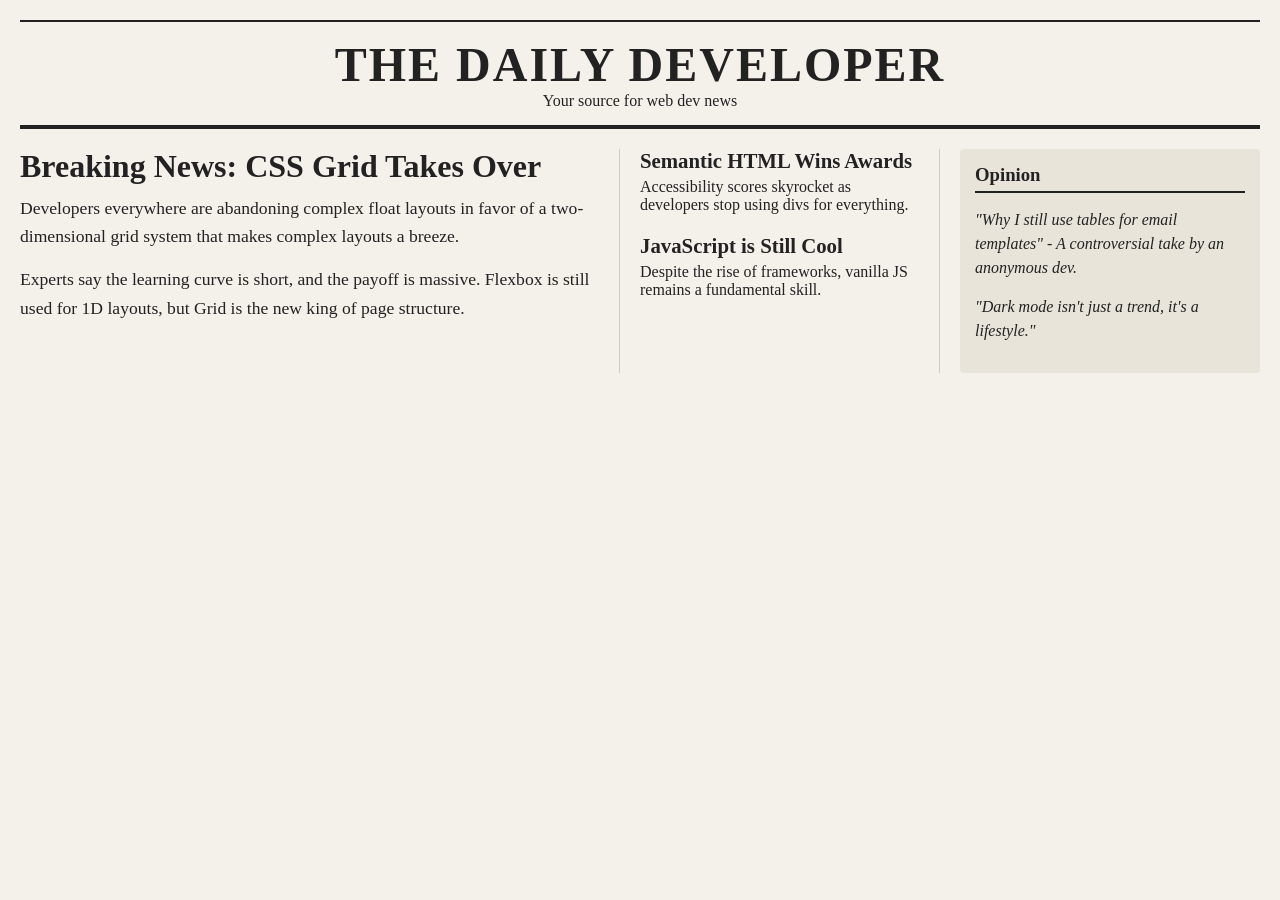
<file: P11_Newspaper_Grid/index.html>
<!DOCTYPE html>
<html lang="en">
<head>
    <meta charset="UTF-8">
    <meta name="viewport" content="width=device-width, initial-scale=1.0">
    <title>P11 - Newspaper Grid</title>
    <link rel="stylesheet" href="styles.css">
</head>
<body>

    <header class="newspaper-header">
        <h1>The Daily Developer</h1>
        <p>Your source for web dev news</p>
    </header>

    <main class="newspaper-grid">
        <article class="main-story">
            <h2>Breaking News: CSS Grid Takes Over</h2>
            <p>Developers everywhere are abandoning complex float layouts in favor of a two-dimensional grid system that makes complex layouts a breeze.</p>
            <p>Experts say the learning curve is short, and the payoff is massive. Flexbox is still used for 1D layouts, but Grid is the new king of page structure.</p>
        </article>

        <section class="secondary-stories">
            <article>
                <h3>Semantic HTML Wins Awards</h3>
                <p>Accessibility scores skyrocket as developers stop using divs for everything.</p>
            </article>
            <article>
                <h3>JavaScript is Still Cool</h3>
                <p>Despite the rise of frameworks, vanilla JS remains a fundamental skill.</p>
            </article>
        </section>

        <aside class="opinion-column">
            <h3>Opinion</h3>
            <p>"Why I still use tables for email templates" - A controversial take by an anonymous dev.</p>
            <p>"Dark mode isn't just a trend, it's a lifestyle."</p>
        </aside>
    </main>

</body>
</html>
</file>
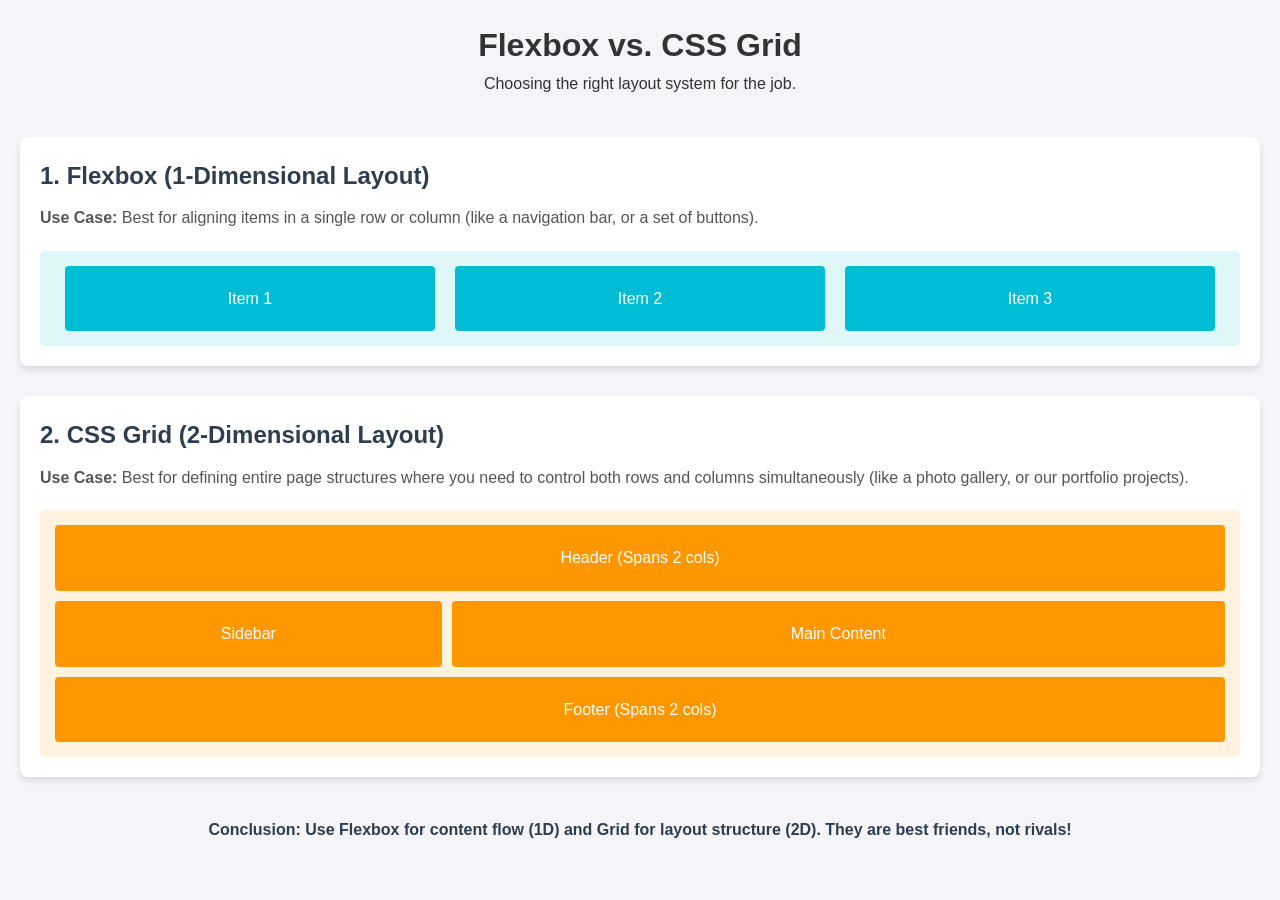
<file: P13_Flexbox_vs_Grid/index.html>
<!DOCTYPE html>
<html lang="en">
<head>
    <meta charset="UTF-8">
    <meta name="viewport" content="width=device-width, initial-scale=1.0">
    <title>P13 - Flexbox vs Grid</title>
    <link rel="stylesheet" href="styles.css">
</head>
<body>

    <header>
        <h1>Flexbox vs. CSS Grid</h1>
        <p>Choosing the right layout system for the job.</p>
    </header>

    <main>
        <section class="demo-section">
            <h2>1. Flexbox (1-Dimensional Layout)</h2>
            <p><strong>Use Case:</strong> Best for aligning items in a single row or column (like a navigation bar, or a set of buttons).</p>
            
            <div class="flexbox-container">
                <div class="flex-item">Item 1</div>
                <div class="flex-item">Item 2</div>
                <div class="flex-item">Item 3</div>
            </div>
        </section>

        <section class="demo-section">
            <h2>2. CSS Grid (2-Dimensional Layout)</h2>
            <p><strong>Use Case:</strong> Best for defining entire page structures where you need to control both rows and columns simultaneously (like a photo gallery, or our portfolio projects).</p>
            
            <div class="grid-container">
                <div class="grid-item">Header (Spans 2 cols)</div>
                <div class="grid-item">Sidebar</div>
                <div class="grid-item">Main Content</div>
                <div class="grid-item">Footer (Spans 2 cols)</div>
            </div>
        </section>
    </main>

    <footer>
        <p>Conclusion: Use Flexbox for content flow (1D) and Grid for layout structure (2D). They are best friends, not rivals!</p>
    </footer>

</body>
</html>
</file>
<file: P11_Newspaper_Grid/styles.css>
* {
    box-sizing: border-box;
    margin: 0;
    padding: 0;
}

body {
    font-family: 'Times New Roman', Times, serif; /* Classic newspaper font */
    background-color: #f4f1ea;
    color: #222;
    padding: 20px;
}

.newspaper-header {
    text-align: center;
    border-bottom: 4px solid #222;
    border-top: 2px solid #222;
    padding: 15px 0;
    margin-bottom: 20px;
}

.newspaper-header h1 {
    font-size: 3rem;
    text-transform: uppercase;
    letter-spacing: 2px;
}

.newspaper-grid {
    display: grid;
    grid-template-columns: 2fr 1fr 1fr; 
    gap: 20px; 
}

.main-story {
    border-right: 1px solid #ccc;
    padding-right: 20px;
}

.main-story h2 {
    font-size: 2rem;
    margin-bottom: 10px;
    line-height: 1.1;
}

.main-story p {
    font-size: 1.1rem;
    line-height: 1.6;
    margin-bottom: 15px;
}

.secondary-stories {
    display: flex;
    flex-direction: column;
    gap: 20px;
    border-right: 1px solid #ccc;
    padding-right: 20px;
}

.secondary-stories h3 {
    font-size: 1.3rem;
    margin-bottom: 5px;
}

.opinion-column {
    background-color: #e8e4d9;
    padding: 15px;
    border-radius: 4px;
}

.opinion-column h3 {
    border-bottom: 2px solid #222;
    padding-bottom: 5px;
    margin-bottom: 15px;
}

.opinion-column p {
    font-style: italic;
    margin-bottom: 15px;
    line-height: 1.5;
}

@media (max-width: 768px) {
    .newspaper-grid {
        grid-template-columns: 1fr; 
    }
    
    .main-story, .secondary-stories {
        border-right: none;
        border-bottom: 1px solid #ccc;
        padding-right: 0;
        padding-bottom: 20px;
    }
}
</file>
<file: P13_Flexbox_vs_Grid/styles.css>
* {
    box-sizing: border-box;
    margin: 0;
    padding: 0;
}

body {
    font-family: 'Segoe UI', Tahoma, Geneva, Verdana, sans-serif;
    background-color: #f4f4f9;
    color: #333;
    line-height: 1.6;
    padding: 20px;
}

header {
    text-align: center;
    margin-bottom: 40px;
}

.demo-section {
    background: white;
    padding: 20px;
    border-radius: 8px;
    margin-bottom: 30px;
    box-shadow: 0 4px 6px rgba(0,0,0,0.1);
}

.demo-section h2 {
    margin-bottom: 10px;
    color: #2c3e50;
}

.demo-section p {
    margin-bottom: 20px;
    color: #555;
}

.flexbox-container {
    display: flex; 
    justify-content: space-between; 
    align-items: center;
    background: #e0f7fa;
    padding: 15px;
    border-radius: 5px;
}

.flex-item {
    background: #00bcd4;
    color: white;
    padding: 20px;
    border-radius: 4px;
    flex: 1; 
    text-align: center;
    margin: 0 10px;
}

.grid-container {
    display: grid;
    grid-template-columns: 1fr 2fr; 
    grid-template-rows: auto auto auto;
    gap: 10px;
    background: #fff3e0;
    padding: 15px;
    border-radius: 5px;
}

.grid-item {
    background: #ff9800;
    color: white;
    padding: 20px;
    border-radius: 4px;
    text-align: center;
}

.grid-item:first-child {
    grid-column: span 2; 
}

.grid-item:last-child {
    grid-column: span 2; 
}

footer {
    text-align: center;
    margin-top: 40px;
    font-weight: bold;
    color: #2c3e50;
}
</file>
